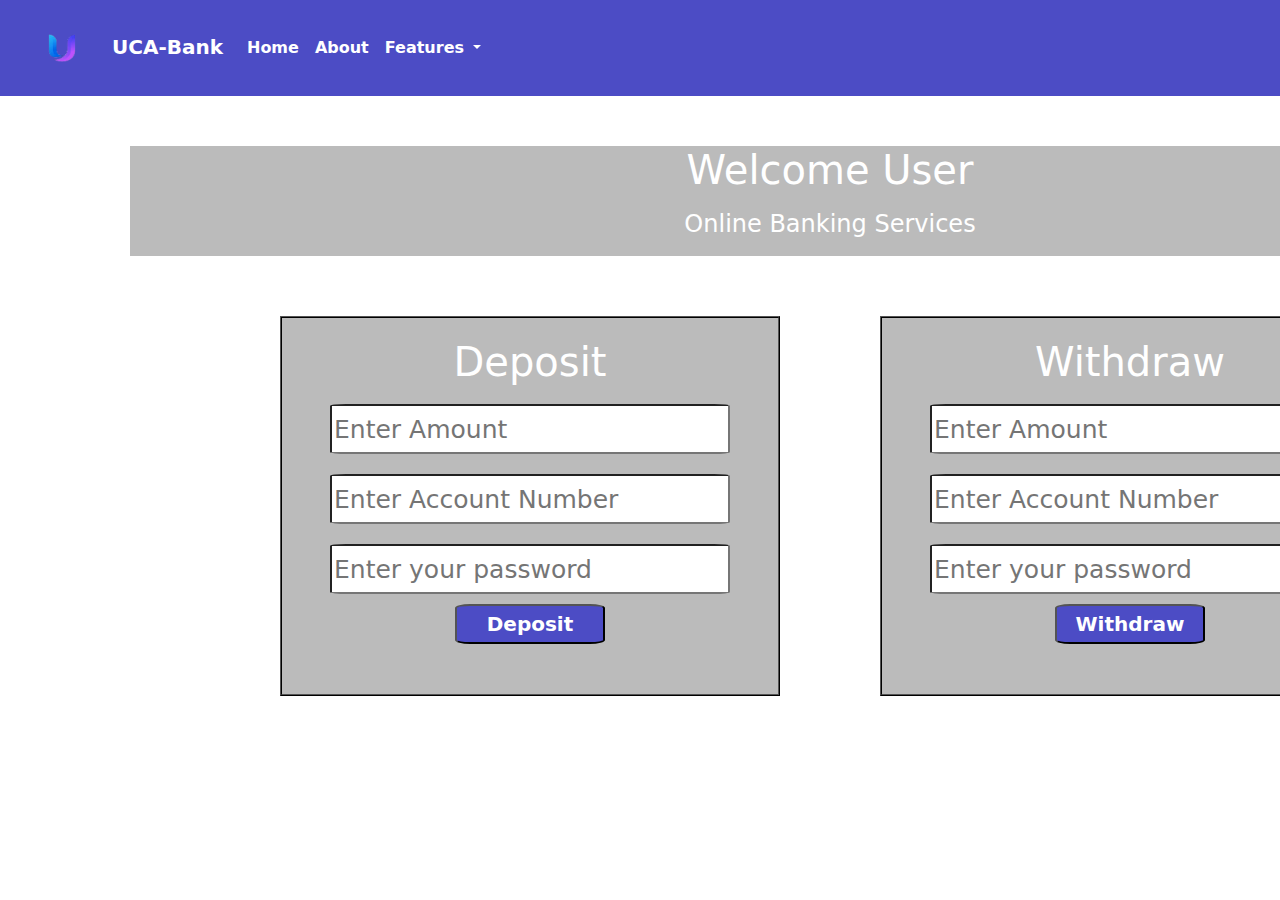
<file: bank.html>
<!DOCTYPE html>
<html lang="en">
<head>
    <meta charset="UTF-8">
    <meta name="viewport" content="width=device-width, initial-scale=1.0">
    <title>Online Banking</title>
    <!-- bootstrap -->
    <link href="https://cdn.jsdelivr.net/npm/bootstrap@5.3.3/dist/css/bootstrap.min.css" rel="stylesheet" integrity="sha384-QWTKZyjpPEjISv5WaRU9OFeRpok6YctnYmDr5pNlyT2bRjXh0JMhjY6hW+ALEwIH" crossorigin="anonymous">
    <script src="https://cdn.jsdelivr.net/npm/bootstrap@5.3.3/dist/js/bootstrap.bundle.min.js" integrity="sha384-YvpcrYf0tY3lHB60NNkmXc5s9fDVZLESaAA55NDzOxhy9GkcIdslK1eN7N6jIeHz" crossorigin="anonymous"></script>
    <link rel="stylesheet" href="./bank.css">
</head>
<body>
    <!-- navbar -->
    <nav class="navbar navbar-expand-lg">
        <div class="container-fluid">
          <a class="navbar-brand text-white" href="#"><img id="logo" src="./images/logo-removebg-preview.png" alt=""><b>UCA-Bank</b></a>
          <button class="navbar-toggler" type="button" data-bs-toggle="collapse" data-bs-target="#navbarSupportedContent" aria-controls="navbarSupportedContent" aria-expanded="false" aria-label="Toggle navigation">
            <span class="navbar-toggler-icon"></span>
          </button>
          <div class="collapse navbar-collapse" id="navbarSupportedContent">
            <ul class="navbar-nav me-auto mb-2 mb-lg-0">
              <li class="nav-item">
                <a class="nav-link active text-white" aria-current="page" href="#"><b>Home</b></a>
              </li>
              <li class="nav-item">
                <a class="nav-link text-white" href="#"><b>About</b></a>
              </li>
              <li class="nav-item dropdown">
                <a class="nav-link dropdown-toggle text-white" href="#" role="button" data-bs-toggle="dropdown" aria-expanded="false">
                  <b>Features</b>
                </a>
                <ul class="dropdown-menu">
                  <li><a class="dropdown-item" href="#">Withdraw</a></li>
                  <li><a class="dropdown-item" href="#">Deposit</a></li>
                  
                </ul>
              </li>
              
          </div>
        </div>
      </nav>

      <!-- body -->
       <div id="heading">
        <h1>Welcome User</h1>
        <h4 class="mt-3">Online Banking Services</h4>
       </div>
       <div id="main">
        <div class="box">
            <h1>Deposit</h1>
            <form action="" id="form1">
            <input type="text" placeholder="Enter Amount" id="amount1"><br>
            <input type="text" placeholder="Enter Account Number" id="account1"><br>
            <input type="password" placeholder="Enter your password" id="pw1"><br>
            <button id="btn1"><b>Deposit</b></button>
            <div id="msg1" class="p-2"></div>
        </form>
        </div>
        <div class="box">
            <h1>Withdraw</h1>
            
            <input type="text" placeholder="Enter Amount" id="amount2"><br>
            <input type="text" placeholder="Enter Account Number" id="account2"><br>
            <input type="password" placeholder="Enter your password" id="pw2"><br>
            <button id="btn2"><b>Withdraw</b></button>
            <div id="msg2" class="p-2"></div>
        
        </div>
       </div>
<script src="./bank.js"></script>
</body>
</html>
</file>
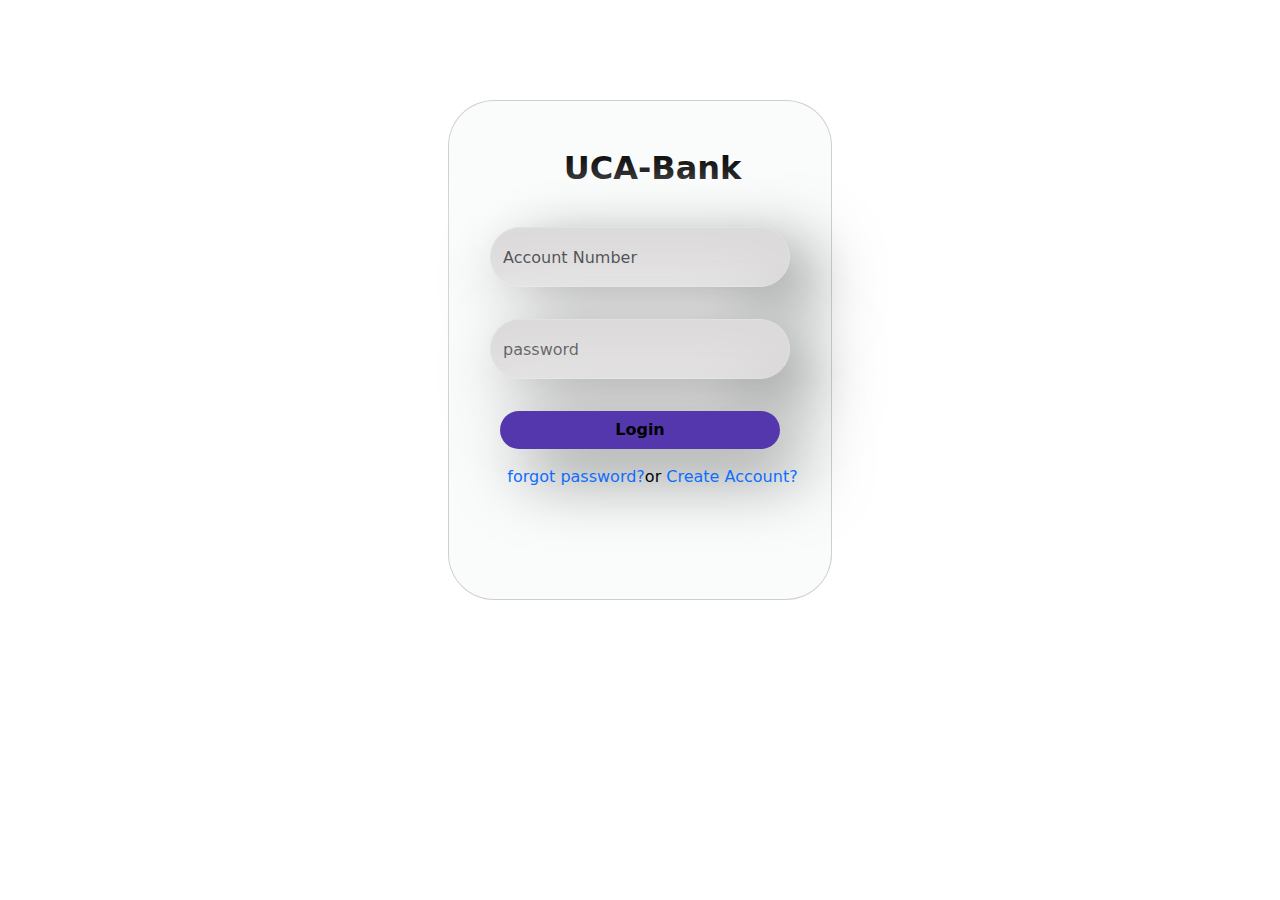
<file: login.html>
<!DOCTYPE html>
<html lang="en">
<head>
    <meta charset="UTF-8">
    <meta name="viewport" content="width=device-width, initial-scale=1.0">
    <title>Login Page</title>
     <!-- bootstrap -->
     <link href="https://cdn.jsdelivr.net/npm/bootstrap@5.3.3/dist/css/bootstrap.min.css" rel="stylesheet" integrity="sha384-QWTKZyjpPEjISv5WaRU9OFeRpok6YctnYmDr5pNlyT2bRjXh0JMhjY6hW+ALEwIH" crossorigin="anonymous">
     <script src="https://cdn.jsdelivr.net/npm/bootstrap@5.3.3/dist/js/bootstrap.bundle.min.js" integrity="sha384-YvpcrYf0tY3lHB60NNkmXc5s9fDVZLESaAA55NDzOxhy9GkcIdslK1eN7N6jIeHz" crossorigin="anonymous"></script>
     <link rel="stylesheet" href="./login.css">
</head>
<body>
    <div class="card" style="width: 24rem; height:500px">
        <h2 class="text-center mt-5"><b>UCA-Bank</b></h2>
      <div class="card-body">
          
              <div class="mb-3 pt-3">
                <input type="text" class="form-control" id="accno" placeholder="Account Number">
              </div>
              <div class="mb-3 pt-3">
                  <input type="password" class="form-control" id="pw" placeholder="password">
                </div>
                <div id="new" style="padding-left:10px;color:blue;"></div>
              <button type="submit" class="btn mt-3 text-black" onclick="login()"><b>Login</b></button><br>
              <div class="p-3 text-center"><a href="#" style="text-decoration: none;">forgot password?</a>or <a href="./register.html" style="text-decoration: none;">Create Account?</a></div>
            </form>
        
      </div>
    </div>
    <script src="./login.js"></script>
</body> 
</body>
</html>
</file>
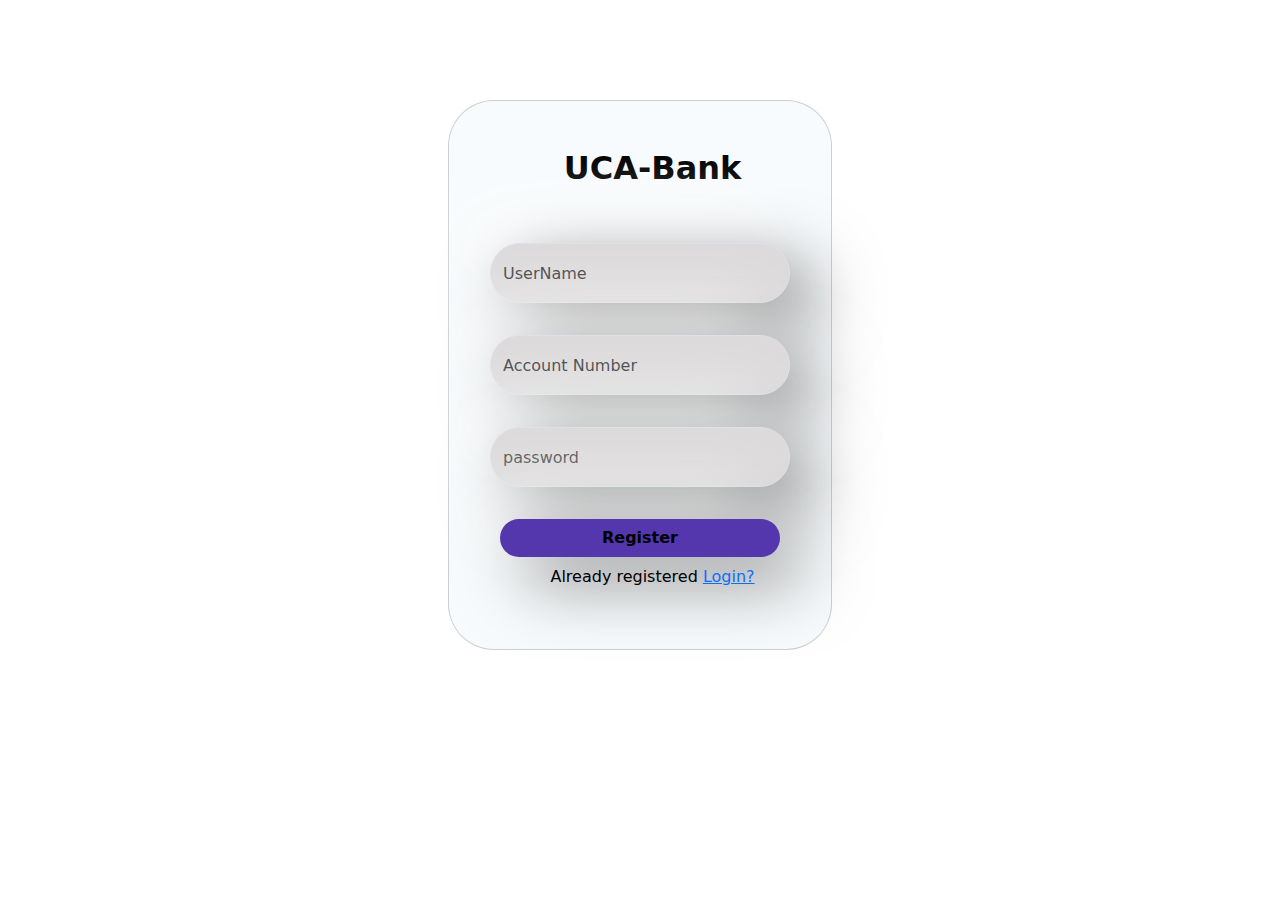
<file: register.html>
<!DOCTYPE html>
<html lang="en">
<head>
    <meta charset="UTF-8">
    <meta name="viewport" content="width=device-width, initial-scale=1.0">
    <title>Registration</title>
    <!-- bootstrap -->
    <link href="https://cdn.jsdelivr.net/npm/bootstrap@5.3.3/dist/css/bootstrap.min.css" rel="stylesheet" integrity="sha384-QWTKZyjpPEjISv5WaRU9OFeRpok6YctnYmDr5pNlyT2bRjXh0JMhjY6hW+ALEwIH" crossorigin="anonymous">
    <script src="https://cdn.jsdelivr.net/npm/bootstrap@5.3.3/dist/js/bootstrap.bundle.min.js" integrity="sha384-YvpcrYf0tY3lHB60NNkmXc5s9fDVZLESaAA55NDzOxhy9GkcIdslK1eN7N6jIeHz" crossorigin="anonymous"></script>
    <link rel="stylesheet" href="./register.css">
</head>
<body>
    <div class="card" style="width: 24rem; height:550px">
          <h2 class="text-center mt-5"><b>UCA-Bank</b></h2>
        <div class="card-body">
            <form class="mt-3">
                <div class="mb-3 pt-3">
                  <input type="text" class="form-control " id="username" aria-describedby="emailHelp" placeholder="UserName">
                  
                </div>
                <div class="mb-3 pt-3">
                  <input type="text" class="form-control" id="accno" placeholder="Account Number">
                </div>
                <div class="mb-3 pt-3">
                    <input type="password" class="form-control" id="pw" placeholder="password">
                  </div>
                <button type="submit" class="btn mt-3 text-black" onclick="register()"><b>Register</b></button>
                <div class="text-center pt-2">Already registered <a href="./login.html">Login?</a></div>
              </form>
          
        </div>
      </div>
      <script src="./register.js"></script>
</body>
</html>
</file>
<file: bank.css>
#logo{
    width:100px;
    height:70px;
}
nav{
    background-color: rgb(76, 76, 197);
   
}
body{
    
    background-image: url(https://cdn.pixabay.com/photo/2017/08/07/19/45/ecommerce-2607114_1280.jpg);
    background-repeat: no-repeat;
    background-size:cover ;
    
}
#heading{
    width:1400px;
    height:110px;
    background-color: rgba(0, 0, 0, 0.266);
    color: white;
    text-align: center;
    margin: 50px;
    margin-left: 130px;
    
    

}
#main{
    width:1400px;
    height:400px;
    
    color: white;
    text-align: center;
    margin: 50px;
    margin-left: 130px;
    display: flex;
    justify-content: center;
    align-items: center;

}
.box{
    width:500px;
    height:380px;
    margin:50px;
    border:2px ridge black;
    background-color: rgba(0, 0, 0, 0.266);
    padding:20px;
}
input{
    width:400px;
    height:50px;
    border-radius: 4%;
    margin: 10px;
    font-size: 25px;
}
button{
    width:150px;
    height:40px;
    border-radius: 10%;
    background-color: rgb(76, 76, 197);
    font-size: 20px;
    color:white;
}
</file>
<file: login.css>
.card{
    border-radius: 46px;
background: #e0e0e0;
color:black;
             
padding-left: 25px;
margin-top: 100px;
background-color: rgba(243, 248, 248, 0.452);

}
.form-control{
    border-radius: 37px;
background: #dcdada;
box-shadow:  23px 23px 68px #797979,
             -23px -23px 68px #ffffff;
width:300px;
height: 60px;
}
.btn{
    border-radius: 37px;
background: #5437ad;
box-shadow:  23px 23px 68px #797979,
             -23px -23px 68px #ffffff;
margin-left: 10px;
width:280px;
    
}
body{
    display:flex;
    justify-content: center;
    align-items: center;
    
    background-image: url(https://cdn.pixabay.com/photo/2016/09/05/18/49/plastic-card-1647376_640.jpg);
    background-repeat: no-repeat;
    background-size:cover ;

}
</file>
<file: register.css>
.card{
    border-radius: 46px;
background: #e0e0e0da;

padding-left: 25px;
margin-top: 100px;
background-color: rgba(219, 232, 243, 0.185);
color: black;
}
.form-control{
    border-radius: 37px;
background: #dcdada;
box-shadow:  23px 23px 68px #797979,
             -23px -23px 68px #ffffff;
width:300px;
height: 60px;
}
.btn{
    border-radius: 37px;
background: #5437ad;
box-shadow:  23px 23px 68px #797979,
             -23px -23px 68px #ffffff;
margin-left: 10px;
width:280px;
    
}
body{
    display:flex;
    justify-content: center;
    align-items: center;
    background-image: url(https://cdn.pixabay.com/photo/2015/07/19/13/33/credit-card-851506_640.jpg);
    background-repeat: no-repeat;
    background-size:cover ;
}
</file>
